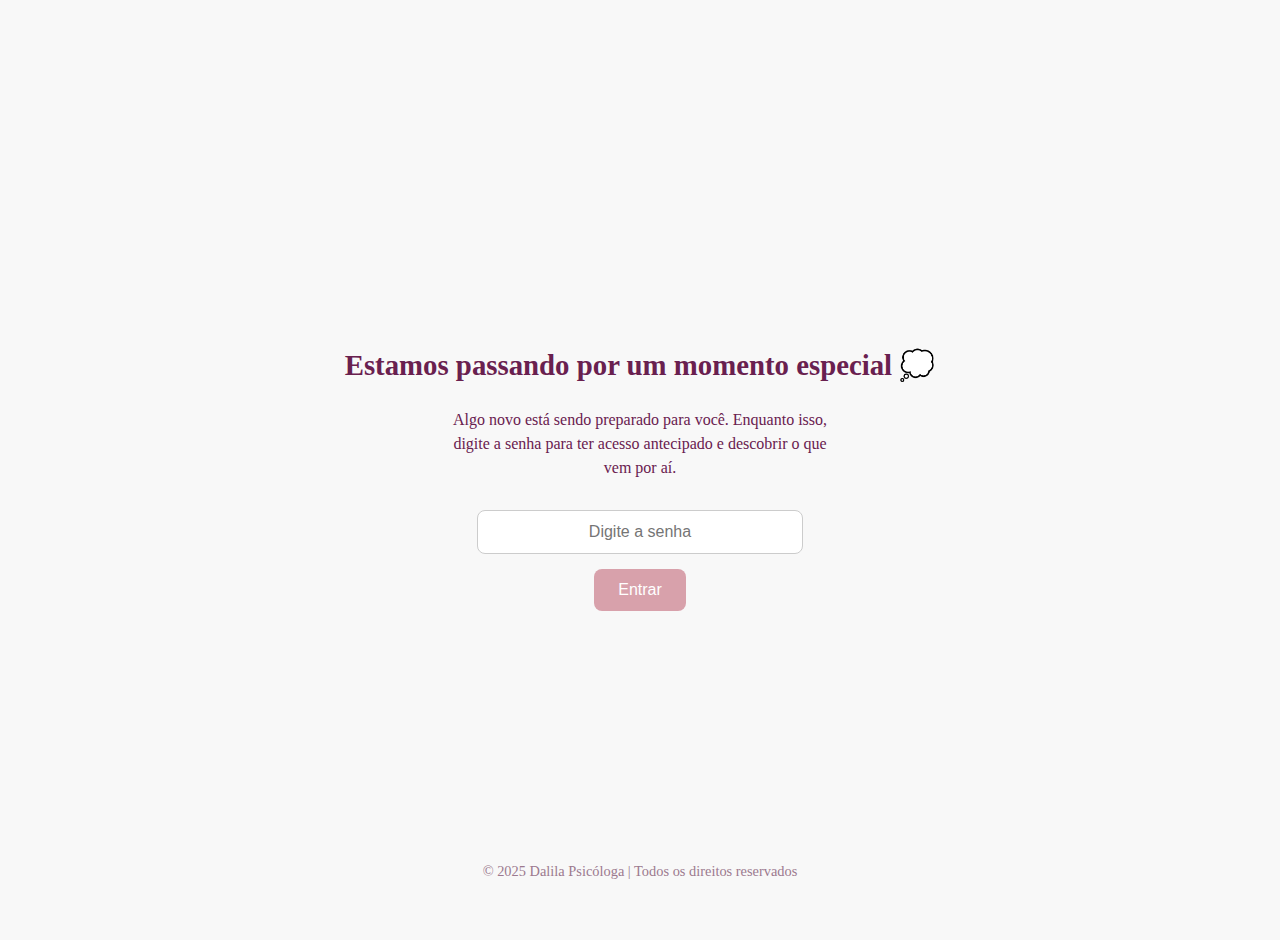
<file: manutencao.html>
<!DOCTYPE html>
<html lang="pt-BR">
<head>
    <meta charset="UTF-8">
    <meta name="viewport" content="width=device-width, initial-scale=1.0">
    <title>Site em Manutenção</title>
    <style>
        body {
            font-family: 'Merriweather', serif;
            display: flex;
            flex-direction: column;
            justify-content: center;
            align-items: center;
            height: 100vh;
            margin: 0;
            background-color: #f8f8f8;
            color: #69204F;
            text-align: center;
            padding: 20px;
        }

        h1 {
            font-size: 1.8rem;
            margin-bottom: 10px;
        }

        p {
            font-size: 1rem;
            margin-bottom: 20px;
            max-width: 400px;
            line-height: 1.5;
        }

        input {
            padding: 12px;
            width: 80%;
            max-width: 300px;
            margin-top: 10px;
            border-radius: 8px;
            border: 1px solid #ccc;
            font-size: 1rem;
            text-align: center;
        }

        button {
            padding: 12px 24px;
            border: none;
            background-color: #D8A1AB;
            color: white;
            border-radius: 8px;
            cursor: pointer;
            margin-top: 15px;
            font-size: 1rem;
            transition: all 0.3s ease;
        }

        button:hover {
            background-color: #CB8589;
            transform: scale(1.05);
        }

        footer {
            position: absolute;
            bottom: 20px;
            font-size: 0.9rem;
            color: #9c7a8f;
        }

        @media (max-width: 480px) {
            h1 {
                font-size: 1.5rem;
            }
            p {
                font-size: 0.95rem;
            }
        }
    </style>
</head>
<body>
    <h1>Estamos passando por um momento especial 💭</h1>
    <p>Algo novo está sendo preparado para você. Enquanto isso, digite a senha para ter acesso antecipado e descobrir o que vem por aí.</p>

    <input type="password" id="senha" placeholder="Digite a senha">
    <button onclick="verificarSenha()">Entrar</button>

    <footer>&copy; 2025 Dalila Psicóloga | Todos os direitos reservados</footer>

    <script>
        function verificarSenha() {
            const senhaCorreta = "dalila2025"; // altere conforme desejar
            const senhaDigitada = document.getElementById("senha").value.trim();

            if (senhaDigitada === senhaCorreta) {
                window.location.href = "index.html"; // redireciona para o site
            } else {
                alert("Senha incorreta! Tente novamente.");
            }
        }
    </script>
</body>
</html>
</file>
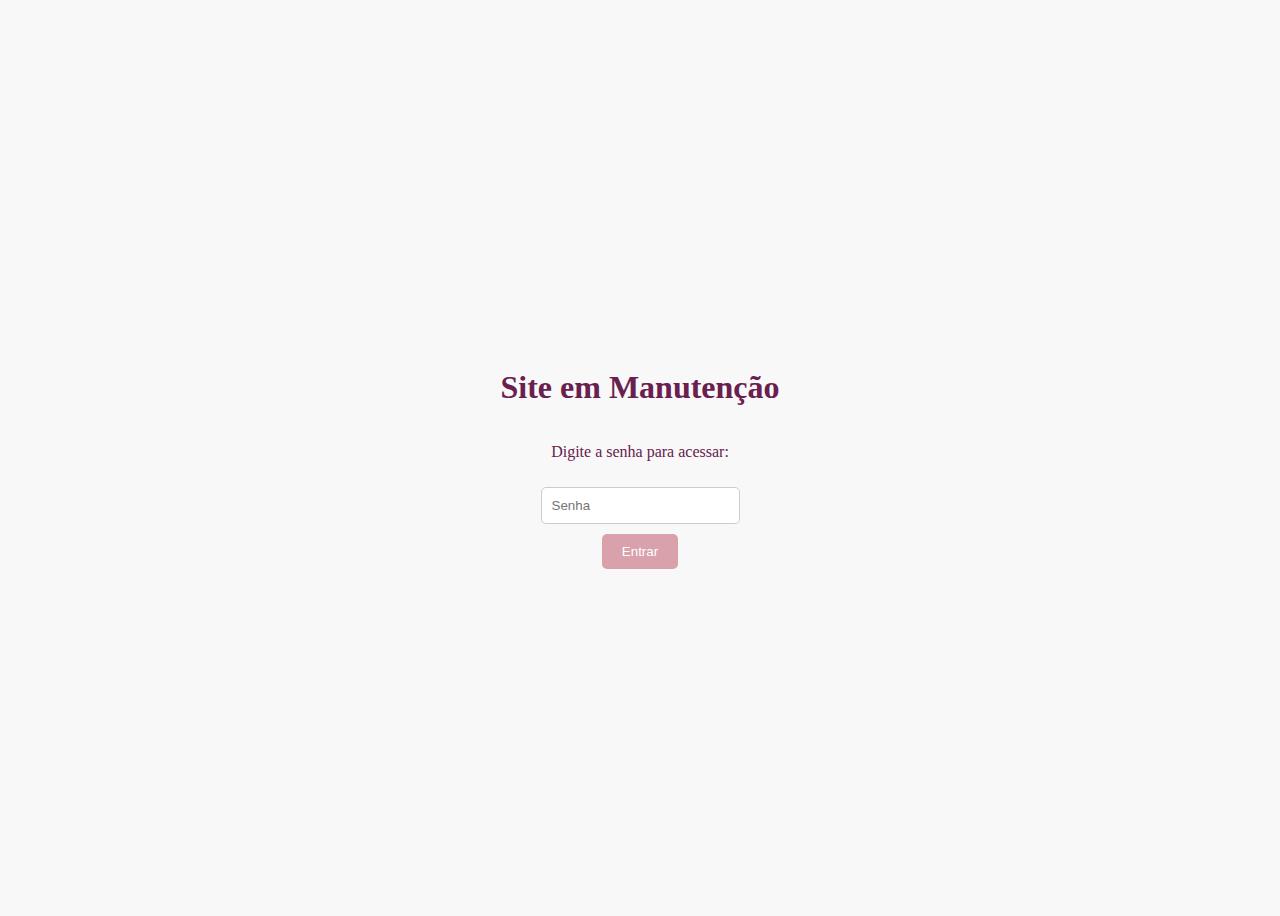
<file: manutenção.html>
<!DOCTYPE html>
<html lang="pt-BR">
<head>
    <meta charset="UTF-8">
    <title>Site em Manutenção</title>
    <style>
        body {
            font-family: 'Merriweather', serif;
            display: flex;
            flex-direction: column;
            justify-content: center;
            align-items: center;
            height: 100vh;
            background-color: #f8f8f8;
            color: #69204F;
        }
        input { padding: 10px; margin-top: 10px; border-radius: 5px; border: 1px solid #ccc; }
        button { padding: 10px 20px; border: none; background-color: #D8A1AB; color: white; border-radius: 5px; cursor: pointer; margin-top: 10px;}
        button:hover { background-color: #CB8589; }
    </style>
</head>
<body>
    <h1>Site em Manutenção</h1>
    <p>Digite a senha para acessar:</p>
    <input type="password" id="senha" placeholder="Senha">
    <button onclick="verificarSenha()">Entrar</button>

    <script>
        function verificarSenha() {
            const senhaCorreta = "dalila2025"; // Alterar para a senha desejada
            const senhaDigitada = document.getElementById("senha").value;

            if(senhaDigitada === senhaCorreta){
                window.location.href = "index.html"; // Site original
            } else {
                alert("Senha incorreta!");
            }
        }
    </script>
</body>
</html>
</file>
